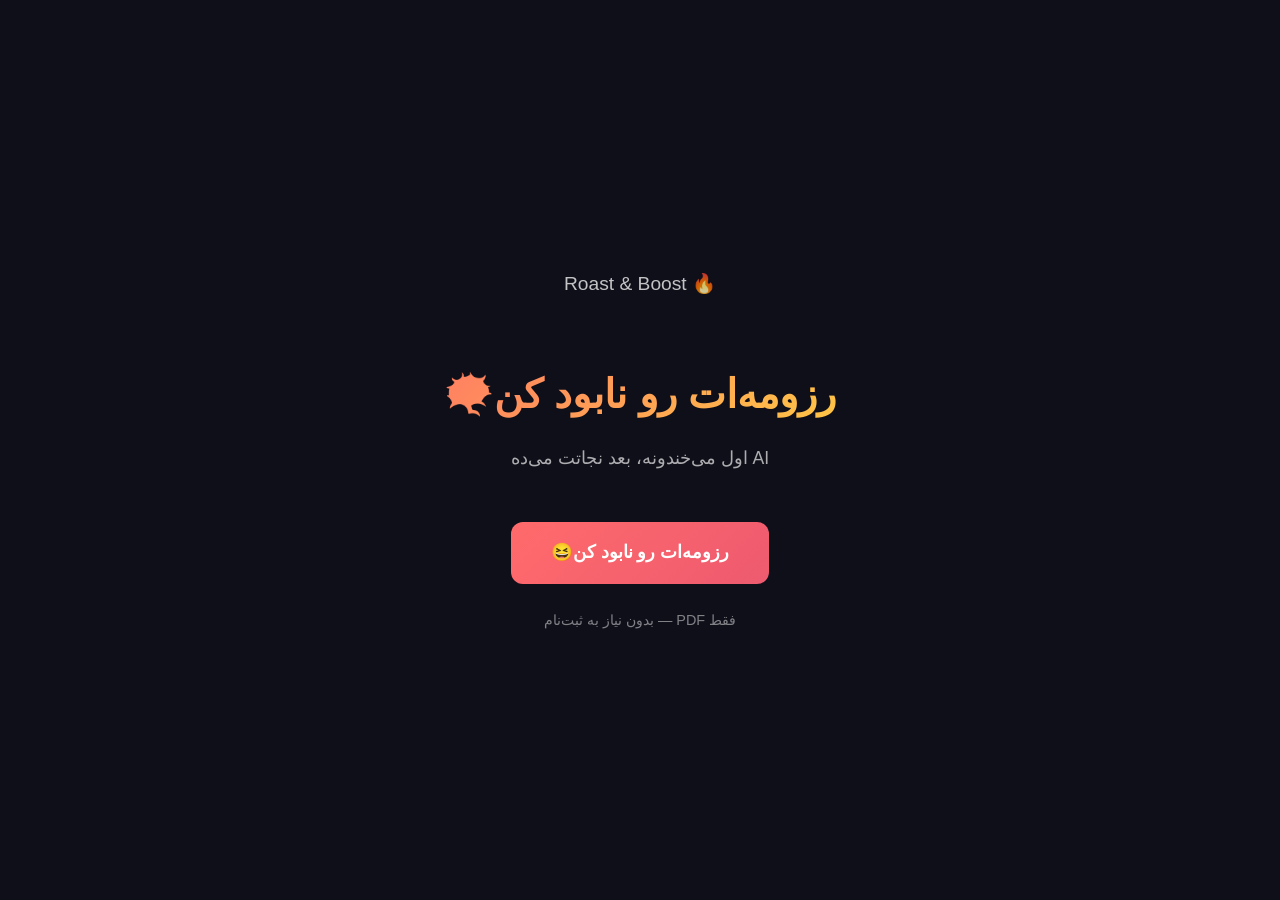
<file: frontend/index.html>
<!DOCTYPE html>
<html lang="fa" dir="rtl">

<head>
    <meta charset="UTF-8">
    <meta name="viewport" content="width=device-width, initial-scale=1.0">
    <title>Roast & Boost — رزومه‌ات رو نابود کن😶‍🌫️</title>
    <link rel="stylesheet" href="styles.css">
</head>

<body>
    <main class="landing">
        <div class="logo">🔥 Roast & Boost</div>

        <h1 class="hero-title">رزومه‌ات رو نابود کن😶‍🌫️</h1>
        <p class="hero-subtitle">AI اول می‌خندونه، بعد نجاتت می‌ده</p>

        <a href="upload.html" class="cta-button">
            رزومه‌ات رو نابود کن😆
        </a>

        <p class="hero-note">فقط PDF — بدون نیاز به ثبت‌نام</p>
    </main>
</body>

</html>
</file>
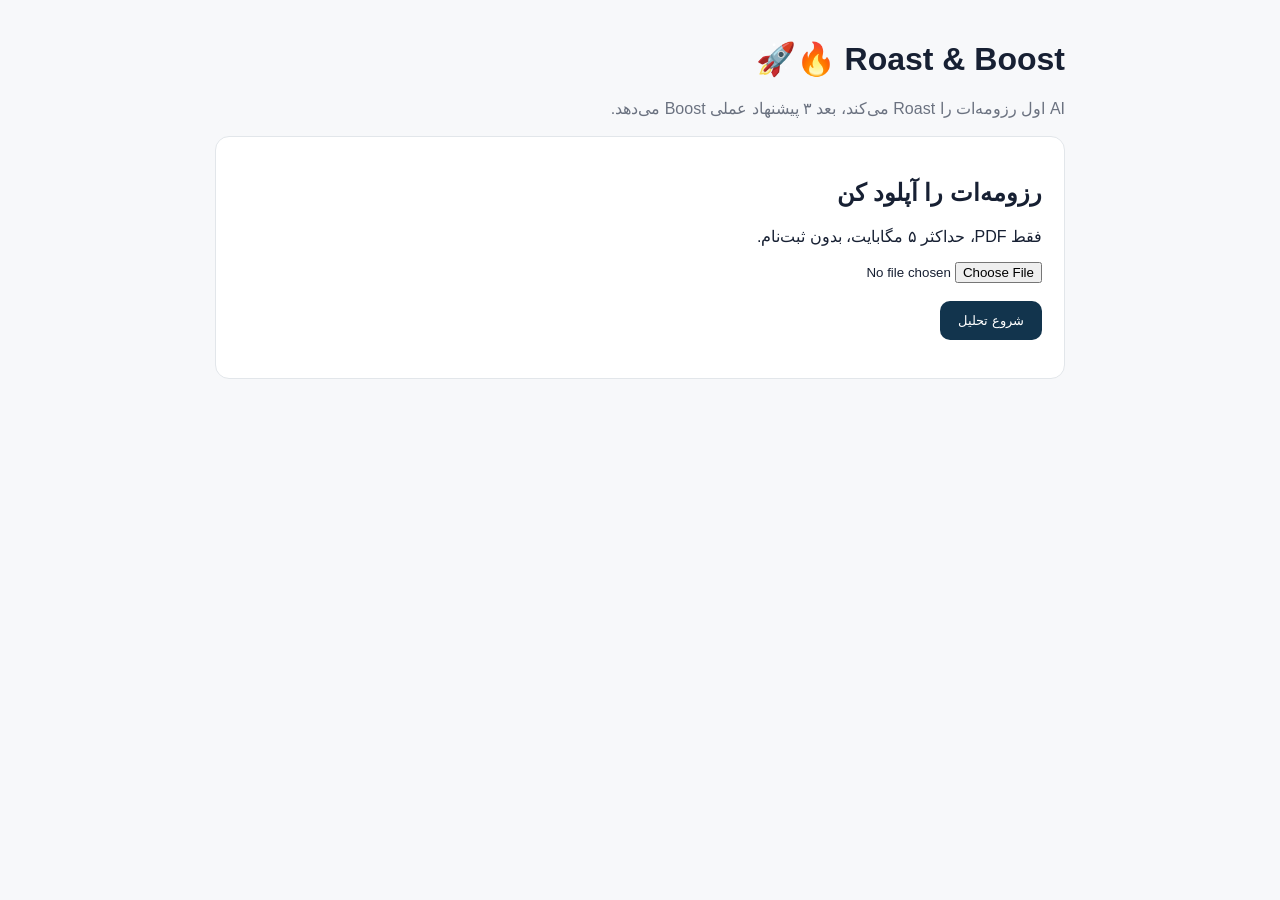
<file: static/index.html>
<!doctype html>
<html lang="fa" dir="rtl">
<head>
<meta charset="utf-8"><meta name="viewport" content="width=device-width,initial-scale=1">
<title>Roast & Boost</title>
<style>
body{font-family:Tahoma,Arial,sans-serif;max-width:850px;margin:40px auto;padding:0 18px;background:#f7f8fa;color:#172033}
.card{background:#fff;border:1px solid #e2e6ea;border-radius:14px;padding:22px;margin:18px 0}
button{cursor:pointer;border:0;border-radius:10px;padding:12px 18px;background:#12344d;color:#fff}
.muted{color:#6b7280}.error{color:#b42318}.hidden{display:none}.boost{border-top:1px solid #eee;padding-top:12px;margin-top:12px}
</style>
</head>
<body>
<h1>Roast & Boost 🔥🚀</h1>
<p class="muted">AI اول رزومه‌ات را Roast می‌کند، بعد ۳ پیشنهاد عملی Boost می‌دهد.</p>
<section class="card">
<h2>رزومه‌ات را آپلود کن</h2>
<p>فقط PDF، حداکثر ۵ مگابایت، بدون ثبت‌نام.</p>
<input id="file" type="file" accept="application/pdf,.pdf"><br><br>
<button id="submit">شروع تحلیل</button>
<p id="status" class="muted"></p><p id="error" class="error"></p>
</section>
<section class="card hidden" id="result">
<h2>🔥 Roast</h2><ul id="roast"></ul>
<h2>🚀 Boost</h2><div id="boost"></div>
<button id="again">تحلیل رزومه جدید</button>
</section>
<script>
const fileEl=document.getElementById("file"),submit=document.getElementById("submit"),statusEl=document.getElementById("status"),
errorEl=document.getElementById("error"),resultEl=document.getElementById("result"),roastEl=document.getElementById("roast"),
boostEl=document.getElementById("boost"),again=document.getElementById("again");
submit.onclick=async()=>{errorEl.textContent="";const file=fileEl.files[0];if(!file){errorEl.textContent="اول یک PDF انتخاب کن.";return}
submit.disabled=true;statusEl.textContent="در حال آپلود و پردازش...";
const form=new FormData();form.append("file",file);
try{const res=await fetch("/api/v1/upload",{method:"POST",body:form});const body=await res.json();
if(!res.ok||!body.ok)throw new Error(body?.error?.message||"پردازش ناموفق بود.");
roastEl.innerHTML="";body.data.roast.forEach(t=>{const li=document.createElement("li");li.textContent=t;roastEl.appendChild(li)});
boostEl.innerHTML="";body.data.boost.forEach(i=>{const d=document.createElement("div");d.className="boost";
d.innerHTML=`<h3>${i.title}</h3><p><b>چرا؟</b> ${i.why}</p><p><b>اقدام:</b> ${i.action}</p>`;boostEl.appendChild(d)});
resultEl.classList.remove("hidden");statusEl.textContent="تحلیل با موفقیت انجام شد."}
catch(e){errorEl.textContent=e.message;statusEl.textContent=""}finally{submit.disabled=false}};
again.onclick=()=>{fileEl.value="";resultEl.classList.add("hidden");roastEl.innerHTML="";boostEl.innerHTML="";statusEl.textContent="";errorEl.textContent=""};
</script>
</body></html>
</file>
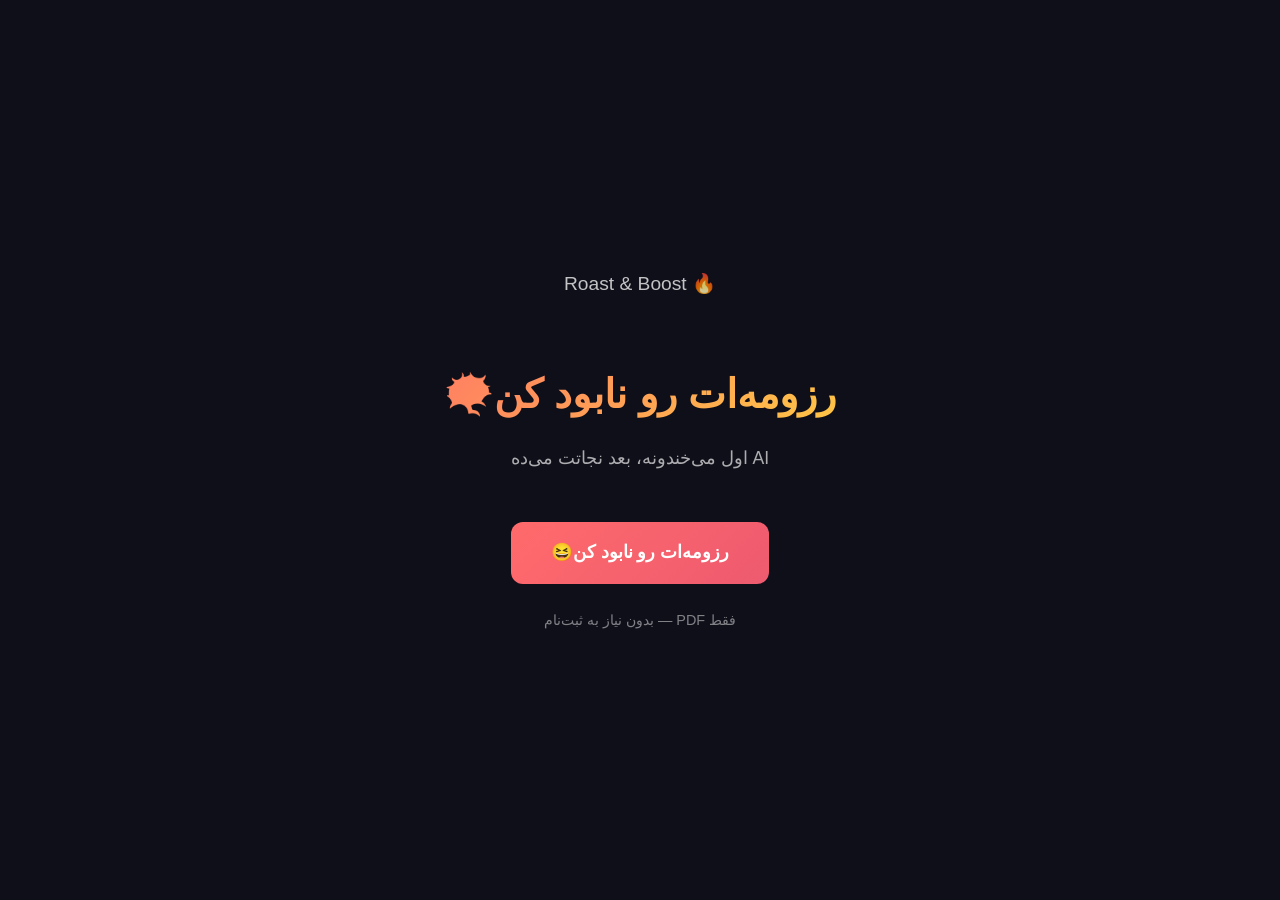
<file: frontend/result.html>
<!DOCTYPE html>
<html lang="fa" dir="rtl">

<head>
    <meta charset="UTF-8">
    <meta name="viewport" content="width=device-width, initial-scale=1.0">
    <title>نتیجه — Roast & Boost</title>
    <link rel="stylesheet" href="styles.css">
</head>

<body>
    <main class="result-page">
        <a href="index.html" class="back-link">← شروع دوباره</a>

        <!-- بخش Roast -->
        <section class="roast-section">
            <h2>🔥 نقد بی‌رحمانه</h2>
            <div id="roast-text" class="roast-text"></div>
        </section>

        <!-- بخش Boost -->
        <section class="boost-section">
            <h2>🚀 ارتقا و راهکار جدی</h2>
            <ul id="boost-list" class="boost-list"></ul>
        </section>

        <div class="actions">
            <button id="share-btn" class="share-button">📸 اشتراک‌گذاری</button>
            <a href="upload.html" class="cta-button">تحلیل رزومه جدید</a>
        </div>
    </main>

    <script src="app.js"></script>
</body>

</html>
</file>
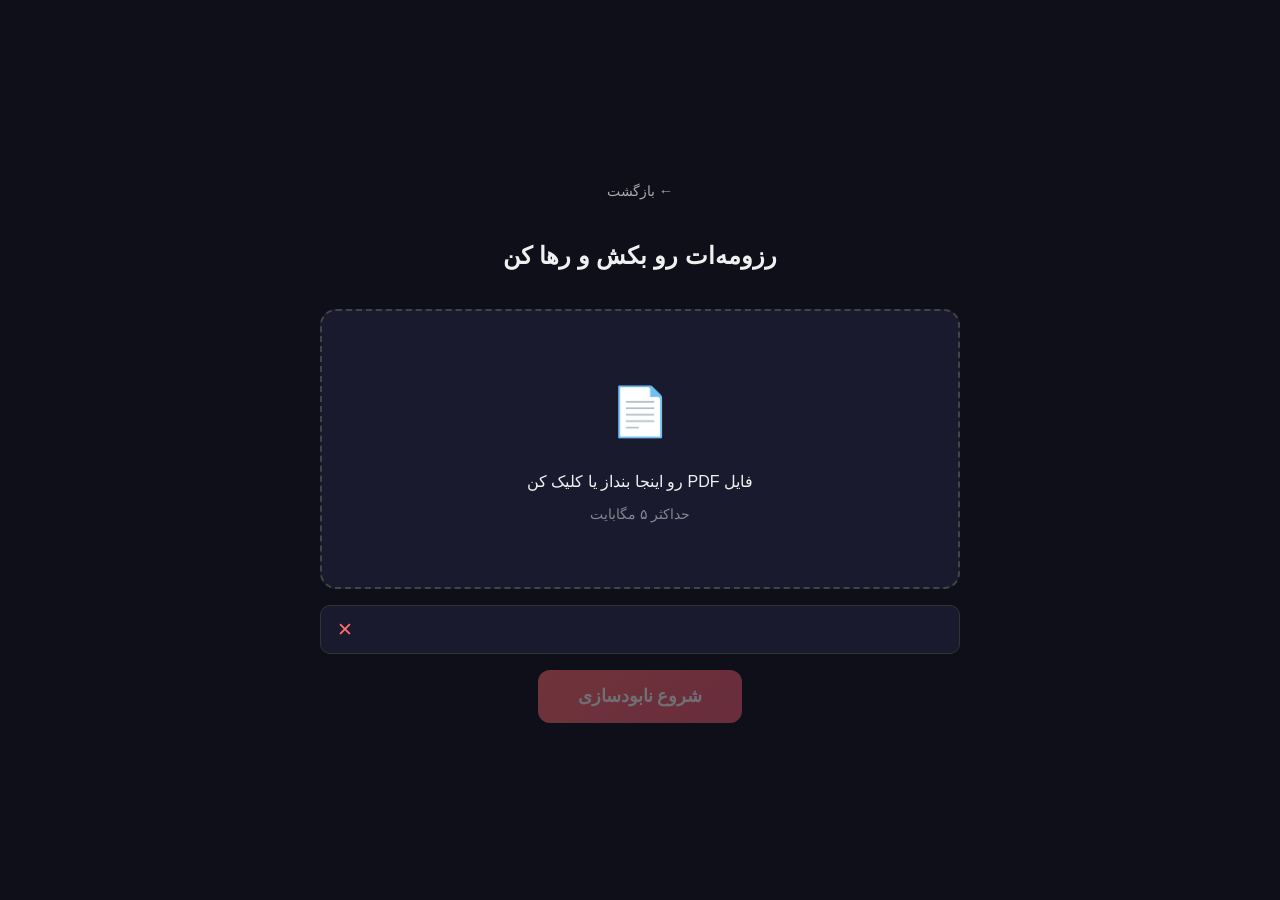
<file: frontend/upload.html>
<!DOCTYPE html>
<html lang="fa" dir="rtl">

<head>
    <meta charset="UTF-8">
    <meta name="viewport" content="width=device-width, initial-scale=1.0">
    <title>آپلود رزومه — Roast & Boost</title>
    <link rel="stylesheet" href="styles.css">
</head>

<body>
    <main class="upload-page">
        <a href="index.html" class="back-link">← بازگشت</a>

        <h1>رزومه‌ات رو بکش و رها کن</h1>

        <!-- حالت انتخاب فایل -->
        <div id="file-selection">
            <label for="file-input" class="drop-zone" id="drop-zone">
                <div class="drop-zone-content">
                    <div class="drop-icon">📄</div>
                    <p>فایل PDF رو اینجا بنداز یا کلیک کن</p>
                    <p class="drop-hint">حداکثر ۵ مگابایت</p>
                </div>
                <input type="file" id="file-input" accept=".pdf,application/pdf" hidden>
            </label>

            <div id="file-info" class="file-info" hidden>
                <span id="file-name"></span>
                <span id="file-size"></span>
                <button id="remove-file" class="remove-btn">✕</button>
            </div>

            <button id="submit-btn" class="cta-button" disabled>
                شروع نابودسازی
            </button>

            <div id="error-message" class="error-message" hidden></div>
        </div>

        <!-- حالت لودینگ -->
        <div id="loading" class="loading" hidden>
            <div class="loading-spinner"></div>
            <p id="loading-text">در حال پیدا کردن دروغ‌های رزومه‌ات...</p>
        </div>
    </main>

    <script src="app.js"></script>
</body>

</html>
</file>
<file: frontend/styles.css>
* {
    margin: 0;
    padding: 0;
    box-sizing: border-box;
}

body {
    font-family: 'Tahoma', 'Vazirmatn', sans-serif;
    background: #0f0f1a;
    color: #f0f0f0;
    min-height: 100vh;
    display: flex;
    justify-content: center;
    align-items: center;
    padding: 20px;
    line-height: 1.7;
}

main {
    width: 100%;
    max-width: 640px;
}

/* === Landing === */
.landing {
    text-align: center;
}

.logo {
    font-size: 1.2rem;
    margin-bottom: 60px;
    opacity: 0.8;
}

.hero-title {
    font-size: 2.5rem;
    margin-bottom: 16px;
    background: linear-gradient(135deg, #ff6b6b, #ffd93d);
    -webkit-background-clip: text;
    -webkit-text-fill-color: transparent;
    background-clip: text;
}

.hero-subtitle {
    font-size: 1.1rem;
    opacity: 0.7;
    margin-bottom: 48px;
}

.cta-button {
    display: inline-block;
    background: linear-gradient(135deg, #ff6b6b, #ee5a6f);
    color: white;
    padding: 16px 40px;
    border-radius: 12px;
    text-decoration: none;
    font-size: 1.1rem;
    font-weight: bold;
    border: none;
    cursor: pointer;
    transition: transform 0.2s, box-shadow 0.2s;
}

.cta-button:hover:not(:disabled) {
    transform: translateY(-2px);
    box-shadow: 0 10px 30px rgba(255, 107, 107, 0.4);
}

.cta-button:disabled {
    opacity: 0.4;
    cursor: not-allowed;
}

.hero-note {
    margin-top: 24px;
    font-size: 0.9rem;
    opacity: 0.5;
}

/* === Upload === */
.upload-page {
    text-align: center;
}

.back-link {
    display: inline-block;
    margin-bottom: 32px;
    color: #aaa;
    text-decoration: none;
    font-size: 0.9rem;
}

.back-link:hover {
    color: #fff;
}

.upload-page h1 {
    margin-bottom: 32px;
    font-size: 1.5rem;
}

.drop-zone {
    display: block;
    border: 2px dashed #444;
    border-radius: 16px;
    padding: 60px 20px;
    cursor: pointer;
    transition: border-color 0.2s, background 0.2s;
    background: #1a1a2e;
}

.drop-zone:hover,
.drop-zone.dragover {
    border-color: #ff6b6b;
    background: #1e1e35;
}

.drop-icon {
    font-size: 3rem;
    margin-bottom: 16px;
}

.drop-hint {
    font-size: 0.85rem;
    opacity: 0.5;
    margin-top: 8px;
}

.file-info {
    display: flex;
    align-items: center;
    justify-content: space-between;
    background: #1a1a2e;
    border: 1px solid #333;
    border-radius: 10px;
    padding: 12px 16px;
    margin: 16px 0;
    font-size: 0.9rem;
}

.remove-btn {
    background: none;
    border: none;
    color: #ff6b6b;
    font-size: 1.2rem;
    cursor: pointer;
}

.error-message {
    background: rgba(255, 107, 107, 0.1);
    border: 1px solid #ff6b6b;
    color: #ff6b6b;
    padding: 12px;
    border-radius: 10px;
    margin-top: 16px;
    font-size: 0.9rem;
}

/* === Loading === */
.loading {
    text-align: center;
    padding: 60px 0;
}

.loading-spinner {
    width: 50px;
    height: 50px;
    border: 4px solid #333;
    border-top-color: #ff6b6b;
    border-radius: 50%;
    margin: 0 auto 24px;
    animation: spin 1s linear infinite;
}

@keyframes spin {
    to {
        transform: rotate(360deg);
    }
}

#loading-text {
    font-size: 1.1rem;
    opacity: 0.9;
    animation: pulse 2s ease-in-out infinite;
}

@keyframes pulse {

    0%,
    100% {
        opacity: 0.6;
    }

    50% {
        opacity: 1;
    }
}

/* === Result === */
.result-page h2 {
    margin-bottom: 20px;
    font-size: 1.3rem;
}

.roast-section {
    background: linear-gradient(135deg, #2a1a1a, #1a1a2e);
    border: 1px solid #3a2a2a;
    border-radius: 16px;
    padding: 24px;
    margin-bottom: 24px;
}

.roast-text {
    font-size: 1.05rem;
    line-height: 1.9;
    color: #ffd0d0;
}

.boost-section {
    background: #1a1a2e;
    border: 1px solid #333;
    border-radius: 16px;
    padding: 24px;
    margin-bottom: 32px;
}

.boost-list {
    list-style: none;
    padding: 0;
}

.boost-list li {
    background: #22223a;
    padding: 16px;
    border-radius: 10px;
    margin-bottom: 12px;
    font-size: 0.95rem;
    border-right: 3px solid #4ade80;
    line-height: 1.8;
}

.actions {
    display: flex;
    gap: 12px;
    justify-content: center;
    flex-wrap: wrap;
}

.share-button {
    background: #1a1a2e;
    border: 1px solid #444;
    color: white;
    padding: 16px 32px;
    border-radius: 12px;
    font-size: 1rem;
    cursor: pointer;
    transition: background 0.2s;
}

.share-button:hover {
    background: #22223a;
}
</file>
